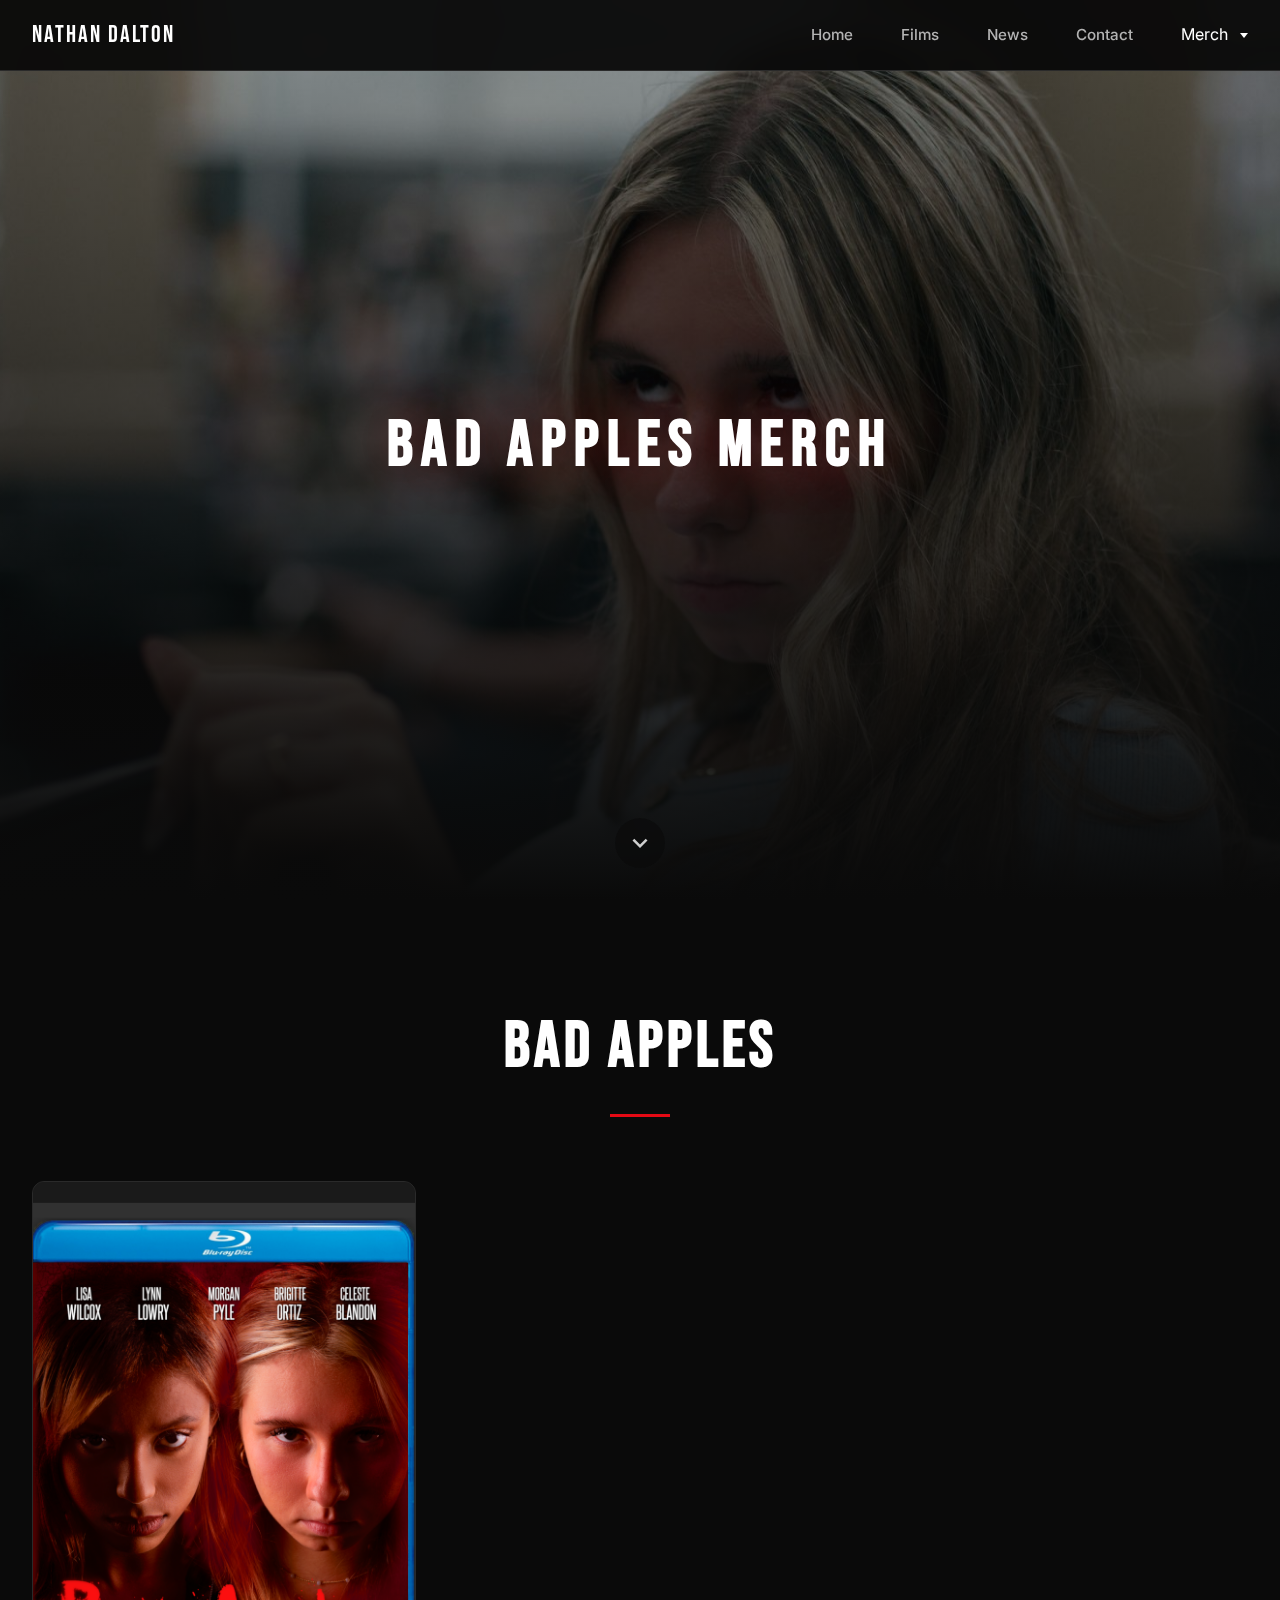
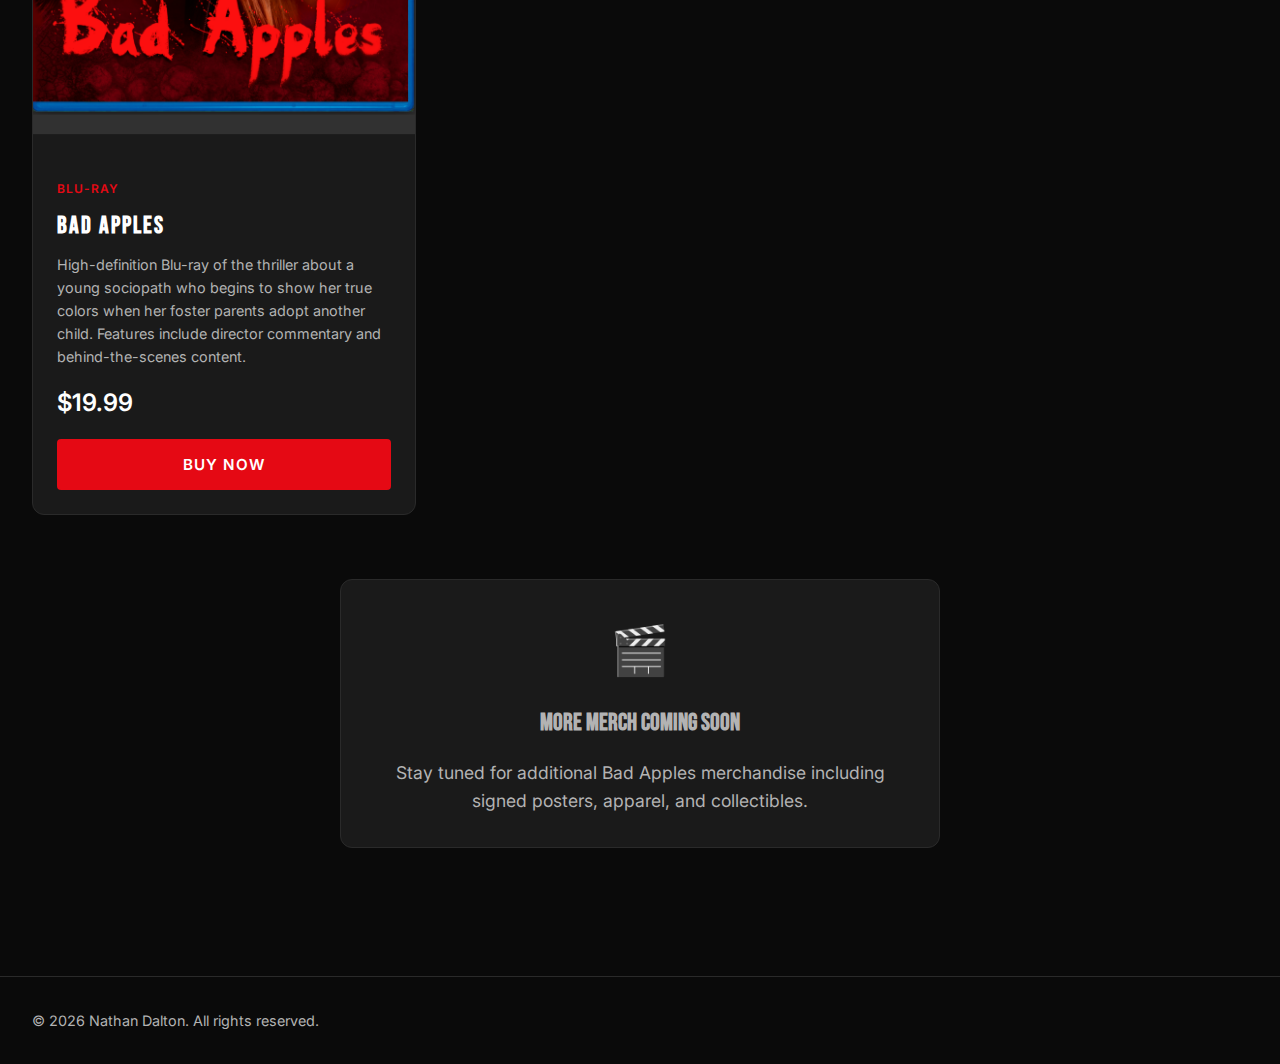
<file: bad-apples-merch.html>
<!DOCTYPE html>
<html lang="en">
<head>
    <meta charset="UTF-8">
    <meta name="viewport" content="width=device-width, initial-scale=1.0">
    <meta name="description" content="Bad Apples - Official Merchandise. Blu-ray and more coming soon.">
    <title>Bad Apples Merch | Nathan Dalton</title>
    <link rel="stylesheet" href="css/style.css">
    <link href="https://fonts.googleapis.com/css2?family=Bebas+Neue&family=Inter:wght@300;400;500;600&display=swap" rel="stylesheet">
    <style>
        .hero {
            min-height: 40vh;
        }

        .hero-title {
            font-size: clamp(2rem, 6vw, 4rem);
        }

        .merch-grid {
            display: grid;
            grid-template-columns: repeat(auto-fill, minmax(300px, 1fr));
            gap: 2rem;
            margin-top: 3rem;
        }

        .merch-item {
            background: var(--bg-card);
            border-radius: 12px;
            overflow: hidden;
            border: 1px solid var(--border);
            transition: var(--transition);
            display: flex;
            flex-direction: column;
        }

        .merch-item:hover {
            transform: translateY(-8px);
            box-shadow: 0 20px 60px rgba(0, 0, 0, 0.5);
            border-color: var(--accent);
        }

        .merch-image {
            position: relative;
            aspect-ratio: 2/3;
            overflow: hidden;
            background: var(--border);
        }

        .merch-image img {
            width: 100%;
            height: 100%;
            object-fit: contain;
            transition: var(--transition);
            background: var(--bg-card);
            transform: scale(1.1);
        }

        .merch-item:hover .merch-image img {
            transform: scale(1.3);
        }

        .merch-badge {
            position: absolute;
            top: 1rem;
            right: 1rem;
            padding: 0.5rem 1rem;
            background: var(--accent);
            color: var(--text-primary);
            font-size: 0.75rem;
            font-weight: 600;
            border-radius: 20px;
            text-transform: uppercase;
            letter-spacing: 1px;
        }

        .merch-badge.signed {
            background: linear-gradient(135deg, #f5c518 0%, #e5b015 100%);
            color: #000;
        }

        .merch-info {
            padding: 1.5rem;
            flex: 1;
            display: flex;
            flex-direction: column;
        }

        .merch-title {
            font-family: var(--font-display);
            font-size: 1.5rem;
            letter-spacing: 2px;
            margin-bottom: 0.5rem;
        }

        .merch-description {
            color: var(--text-secondary);
            font-size: 0.9rem;
            margin-bottom: 1rem;
            line-height: 1.6;
            flex: 1;
        }

        .merch-price {
            font-size: 1.5rem;
            font-weight: 600;
            color: var(--text-primary);
            margin-bottom: 1rem;
        }

        .merch-button {
            width: 100%;
            padding: 1rem;
            background: var(--accent);
            color: var(--text-primary);
            font-weight: 600;
            font-size: 0.95rem;
            border-radius: 4px;
            border: none;
            cursor: pointer;
            transition: var(--transition);
            text-transform: uppercase;
            letter-spacing: 1px;
        }

        .merch-button:hover {
            background: var(--accent-hover);
            transform: translateY(-2px);
            box-shadow: 0 10px 30px rgba(229, 9, 20, 0.3);
        }

        .merch-category {
            color: var(--accent);
            font-size: 0.75rem;
            font-weight: 600;
            letter-spacing: 1px;
            text-transform: uppercase;
            margin-bottom: 0.5rem;
        }

        .coming-soon {
            text-align: center;
            color: var(--text-secondary);
            font-size: 1.1rem;
            max-width: 600px;
            margin: 4rem auto 2rem;
            padding: 2rem;
            background: var(--bg-card);
            border-radius: 12px;
            border: 1px solid var(--border);
        }

        .coming-soon-icon {
            font-size: 3rem;
            margin-bottom: 1rem;
        }

        @media (max-width: 768px) {
            .merch-grid {
                grid-template-columns: 1fr;
            }
        }

        .hero {
            position: relative;
            overflow: hidden;
        }

        .merch-slideshow {
            position: absolute;
            top: 0;
            left: 0;
            right: 0;
            bottom: 0;
            overflow: hidden;
            z-index: 0;
        }

        .merch-slide {
            position: absolute;
            top: 0;
            left: 0;
            right: 0;
            bottom: 0;
            background-size: cover;
            background-position: center;
            opacity: 0;
            transform: scale(1.05);
            transition: opacity 2s ease-in-out;
        }

        .merch-slide.active {
            opacity: 1;
            animation: subtleZoom 10s ease-in-out infinite;
        }

        .hero-content {
            position: relative;
            z-index: 3;
        }

        @keyframes subtleZoom {
            0% {
                transform: scale(1.05);
            }
            50% {
                transform: scale(1.075);
            }
            100% {
                transform: scale(1.05);
            }
        }

        .scroll-indicator {
            position: fixed;
            bottom: 2rem;
            left: 50%;
            transform: translateX(-50%);
            width: 50px;
            height: 50px;
            display: flex;
            align-items: center;
            justify-content: center;
            opacity: 0;
            z-index: 1000;
            background: rgba(10, 10, 10, 0.7);
            border-radius: 50%;
            backdrop-filter: blur(5px);
            transition: opacity 0.5s ease-in-out;
            pointer-events: none;
        }

        .scroll-indicator.visible {
            opacity: 0.8;
        }

        .scroll-indicator svg {
            width: 30px;
            height: 30px;
            fill: var(--text-primary);
        }
    </style>
</head>
<body>
    <!-- Navigation -->
    <nav class="nav">
        <div class="nav-container">
            <a href="index.html" class="logo">NATHAN DALTON</a>
            <button class="menu-toggle" aria-label="Toggle menu">
                <span></span>
                <span></span>
                <span></span>
            </button>
            <ul class="nav-links">
                <li><a href="index.html#home">Home</a></li>
                <li><a href="index.html#films">Films</a></li>
                <li><a href="index.html#news">News</a></li>
                <li><a href="index.html#contact">Contact</a></li>
                <li class="nav-item-dropdown">
                    <span class="dropdown-toggle active">Merch<span class="dropdown-arrow"></span></span>
                    <div class="dropdown-menu">
                        <a href="merch.html">Haunted House of Pancakes</a>
                        <a href="bad-apples-merch.html" class="active">Bad Apples</a>
                    </div>
                </li>
            </ul>
        </div>
    </nav>

    <!-- Hero -->
    <section class="hero">
        <div class="hero-overlay"></div>
        <div class="merch-slideshow" id="merch-slideshow"></div>
        <div class="hero-content">
            <h1 class="hero-title">BAD APPLES MERCH</h1>
        </div>
        <div class="scroll-indicator">
            <svg viewBox="0 0 24 24" fill="currentColor">
                <path d="M7.41 8.59L12 13.17l4.59-4.58L18 10l-6 6-6-6 1.41-1.41z"/>
            </svg>
        </div>
    </section>

    <!-- Merch Section -->
    <section class="news">
        <div class="container">
            <h2 class="section-title">Bad Apples</h2>

            <div class="merch-grid">
                <!-- Blu-ray -->
                <div class="merch-item">
                    <div class="merch-image">
                        <img src="assets/images/bad-apples-bluray.png" alt="Bad Apples Blu-ray">
                    </div>
                    <div class="merch-info">
                        <span class="merch-category">Blu-ray</span>
                        <h3 class="merch-title">Bad Apples</h3>
                        <p class="merch-description">High-definition Blu-ray of the thriller about a young sociopath who begins to show her true colors when her foster parents adopt another child. Features include director commentary and behind-the-scenes content.</p>
                        <div class="merch-price">$19.99</div>
                        <button class="merch-button" onclick="window.open('https://buy.stripe.com/7sY5kCa2A72s0BW6jo8bS0a', '_blank')">Buy Now</button>
                    </div>
                </div>
            </div>

            <!-- Coming Soon -->
            <div class="coming-soon">
                <div class="coming-soon-icon">🎬</div>
                <h3 style="font-family: var(--font-display); font-size: 1.5rem; margin-bottom: 1rem;">More Merch Coming Soon</h3>
                <p>Stay tuned for additional Bad Apples merchandise including signed posters, apparel, and collectibles.</p>
            </div>
        </div>
    </section>

    <!-- Footer -->
    <footer class="footer">
        <div class="container">
            <p>&copy; 2026 Nathan Dalton. All rights reserved.</p>
        </div>
    </footer>

    <script>
        // Merch slideshow initialization - Bad Apples poster and stills
        const merchStills = [
            'https://m.media-amazon.com/images/M/MV5BY2QwY2I3MTQtY2Q4Yi00ZjZmLWE4MGUtNWQ4ZDM1YTY3ODBmXkEyXkFqcGc@._V1_FMjpg_UX1000_.jpg',
            'assets/images/bad-apples-stills/still1.jpg',
            'assets/images/bad-apples-stills/still2.jpg',
            'assets/images/bad-apples-stills/still3.jpg',
            'assets/images/bad-apples-stills/still4.jpg',
            'assets/images/bad-apples-stills/still5.jpg'
        ];

        function initMerchSlideshow() {
            const slideshow = document.getElementById('merch-slideshow');
            if (!slideshow) return;

            // Shuffle the stills for random order
            const shuffled = [...merchStills].sort(() => Math.random() - 0.5);

            // Clear existing content
            slideshow.innerHTML = '';

            // Create slides using DOM methods (XSS prevention)
            shuffled.forEach(url => {
                const slide = document.createElement('div');
                slide.className = 'merch-slide';
                // Use setAttribute for style to prevent XSS from URL
                slide.style.backgroundImage = `url('${CSS.escape(url)}')`;
                slideshow.appendChild(slide);
            });

            const slides = slideshow.querySelectorAll('.merch-slide');
            let currentSlide = 0;

            function nextSlide() {
                slides[currentSlide].classList.remove('active');
                currentSlide = (currentSlide + 1) % slides.length;
                slides[currentSlide].classList.add('active');
            }

            slides[0]?.classList.add('active');
            setInterval(nextSlide, 10000);
        }

        // Initialize on load
        document.addEventListener('DOMContentLoaded', () => {
            initMerchSlideshow();

            // Mobile menu toggle
            document.querySelector('.menu-toggle').addEventListener('click', () => {
                document.querySelector('.nav-links').classList.toggle('active');
            });

            // Dropdown toggle (works on both desktop and mobile)
            const dropdownToggle = document.querySelector('.dropdown-toggle');
            const dropdownMenu = document.querySelector('.dropdown-menu');
            const navItemDropdown = document.querySelector('.nav-item-dropdown');

            if (dropdownToggle && dropdownMenu && navItemDropdown) {
                dropdownToggle.addEventListener('click', (e) => {
                    e.preventDefault();
                    navItemDropdown.classList.toggle('dropdown-active');
                });

                // Close dropdown when clicking outside
                document.addEventListener('click', (e) => {
                    if (!navItemDropdown.contains(e.target)) {
                        navItemDropdown.classList.remove('dropdown-active');
                    }
                });

                // Close dropdown when clicking a dropdown link
                dropdownMenu.querySelectorAll('a').forEach(link => {
                    link.addEventListener('click', () => {
                        navItemDropdown.classList.remove('dropdown-active');
                    });
                });
            }

            // Scroll indicator visibility
            const scrollIndicator = document.querySelector('.scroll-indicator');
            const heroSection = document.querySelector('.hero');
            const newsSection = document.querySelector('.news');

            function updateScrollIndicator() {
                const heroBottom = heroSection.getBoundingClientRect().bottom;
                const newsTop = newsSection ? newsSection.getBoundingClientRect().top : window.innerHeight;

                // Show indicator when hero is still visible and news section hasn't appeared
                if (heroBottom > 0 && (newsSection ? newsTop > window.innerHeight * 0.5 : true)) {
                    scrollIndicator.classList.add('visible');
                } else {
                    scrollIndicator.classList.remove('visible');
                }
            }

            // Initial check
            updateScrollIndicator();

            // Update on scroll
            window.addEventListener('scroll', updateScrollIndicator);
        });
    </script>
</body>
</html>
</file>
<file: css/style.css>
/* ===== CSS RESET & BASE ===== */
*, *::before, *::after {
    box-sizing: border-box;
    margin: 0;
    padding: 0;
}

:root {
    --bg-primary: #0a0a0a;
    --bg-secondary: #111111;
    --bg-card: #1a1a1a;
    --text-primary: #ffffff;
    --text-secondary: #b3b3b3;
    --accent: #e50914;
    --accent-hover: #f40612;
    --border: #2a2a2a;
    --transition: 0.3s cubic-bezier(0.4, 0, 0.2, 1);
    --font-display: 'Bebas Neue', sans-serif;
    --font-body: 'Inter', sans-serif;
}

html {
    scroll-behavior: smooth;
}

body {
    font-family: var(--font-body);
    background: var(--bg-primary);
    color: var(--text-primary);
    line-height: 1.6;
    overflow-x: hidden;
}

.container {
    max-width: 1400px;
    margin: 0 auto;
    padding: 0 2rem;
}

img {
    max-width: 100%;
    display: block;
}

a {
    text-decoration: none;
    color: inherit;
    transition: var(--transition);
}

button {
    border: none;
    background: none;
    cursor: pointer;
    font-family: inherit;
}

/* ===== NAVIGATION ===== */
.nav {
    position: fixed;
    top: 0;
    left: 0;
    right: 0;
    z-index: 1000;
    background: rgba(10, 10, 10, 0.95);
    backdrop-filter: blur(10px);
    border-bottom: 1px solid var(--border);
}

.nav-container {
    max-width: 1400px;
    margin: 0 auto;
    padding: 1rem 2rem;
    display: flex;
    justify-content: space-between;
    align-items: center;
    position: relative;
}

.logo {
    font-family: var(--font-display);
    font-size: 1.5rem;
    letter-spacing: 2px;
    color: var(--text-primary);
}

.nav-links {
    display: flex;
    gap: 3rem;
    list-style: none;
}

.nav-links a {
    color: var(--text-secondary);
    font-size: 0.95rem;
    font-weight: 500;
    position: relative;
}

.nav-links a:hover,
.nav-links a:focus {
    color: var(--text-primary);
}

.nav-links a::after {
    content: '';
    position: absolute;
    bottom: -4px;
    left: 0;
    width: 0;
    height: 2px;
    background: var(--accent);
    transition: var(--transition);
}

.nav-links a:hover::after {
    width: 100%;
}

.menu-toggle {
    display: none;
    flex-direction: column;
    gap: 5px;
    padding: 5px;
}

.menu-toggle span {
    width: 25px;
    height: 2px;
    background: var(--text-primary);
    transition: var(--transition);
}

/* Dropdown Menu */
.nav-item-dropdown {
    position: relative;
}

.dropdown-toggle {
    display: flex;
    align-items: center;
    gap: 0.5rem;
    cursor: pointer;
}

.dropdown-toggle::after {
    content: '';
    position: absolute;
    bottom: -4px;
    left: 0;
    width: 0;
    height: 2px;
    background: var(--accent);
    transition: var(--transition);
}

.dropdown-toggle:hover::after,
.nav-item-dropdown.dropdown-active .dropdown-toggle::after {
    width: 100%;
}

.dropdown-arrow {
    width: 0;
    height: 0;
    border-left: 4px solid transparent;
    border-right: 4px solid transparent;
    border-top: 5px solid currentColor;
    transition: var(--transition);
    margin-left: 0.25rem;
}

.nav-item-dropdown.dropdown-active .dropdown-arrow {
    transform: rotate(180deg);
}

.dropdown-menu {
    position: absolute;
    top: 100%;
    left: 0;
    min-width: 200px;
    background: var(--bg-card);
    border: 1px solid var(--border);
    border-radius: 8px;
    padding: 0.5rem 0;
    opacity: 0;
    visibility: hidden;
    transform: translateY(-5px);
    transition: opacity 0.3s ease, transform 0.3s ease, visibility 0.3s;
    box-shadow: 0 10px 40px rgba(0, 0, 0, 0.5);
    z-index: 1001;
    pointer-events: none;
}

.nav-item-dropdown.dropdown-active .dropdown-menu {
    opacity: 1;
    visibility: visible;
    transform: translateY(8px);
    pointer-events: auto;
}

.dropdown-menu a {
    display: block;
    padding: 0.75rem 1.5rem;
    color: var(--text-secondary);
    font-size: 0.9rem;
    white-space: nowrap;
}

.dropdown-menu a:hover {
    background: var(--bg-secondary);
    color: var(--text-primary);
}

.dropdown-menu a::after {
    display: none;
}

/* ===== HERO SECTION ===== */
.hero {
    position: relative;
    height: 100vh;
    min-height: 600px;
    display: flex;
    align-items: center;
    justify-content: center;
    background: linear-gradient(135deg, var(--bg-secondary) 0%, var(--bg-primary) 100%);
    overflow: hidden;
}

.hero::before {
    content: '';
    position: absolute;
    top: 0;
    left: 0;
    right: 0;
    bottom: 0;
    background: radial-gradient(ellipse at center, rgba(229, 9, 20, 0.1) 0%, transparent 70%);
    pointer-events: none;
}

.hero-overlay {
    position: absolute;
    top: 0;
    left: 0;
    right: 0;
    bottom: 0;
    background: linear-gradient(to bottom, rgba(10, 10, 10, 0.3) 0%, var(--bg-primary) 100%);
    pointer-events: none;
    z-index: 2;
}

/* ===== HERO SLIDESHOW ===== */
.hero-slideshow {
    position: absolute;
    top: 0;
    left: 0;
    right: 0;
    bottom: 0;
    overflow: hidden;
    z-index: 0;
}

.slide {
    position: absolute;
    top: 0;
    left: 0;
    right: 0;
    bottom: 0;
    background-size: cover;
    background-position: center;
    opacity: 0;
    transform: scale(1.05);
    transition: opacity 2s ease-in-out;
}

.slide.active {
    opacity: 1;
    animation: subtleZoom 10s ease-in-out infinite;
}

@keyframes subtleZoom {
    0% {
        transform: scale(1.05);
    }
    50% {
        transform: scale(1.075);
    }
    100% {
        transform: scale(1.05);
    }
}

.hero-content {
    position: relative;
    text-align: center;
    z-index: 3;
    animation: fadeInUp 1s ease-out;
}

@keyframes fadeInUp {
    from {
        opacity: 0;
        transform: translateY(30px);
    }
    to {
        opacity: 1;
        transform: translateY(0);
    }
}

.hero-title {
    font-family: var(--font-display);
    font-size: clamp(3rem, 10vw, 8rem);
    letter-spacing: 8px;
    line-height: 1;
    margin-bottom: 0.5rem;
    text-shadow: 0 0 60px rgba(229, 9, 20, 0.3);
}

.hero-subtitle {
    font-size: 1.25rem;
    color: var(--text-secondary);
    letter-spacing: 4px;
    text-transform: uppercase;
    margin-bottom: 2rem;
}

.hero-socials {
    display: flex;
    justify-content: center;
    align-items: center;
    gap: 1.5rem;
    flex-wrap: wrap;
}

.hero-socials > *:first-child {
    margin-right: 3rem;
}

.hero-socials > *:last-child {
    margin-left: 3rem;
}

.social-link {
    color: var(--text-primary);
    font-weight: 500;
    letter-spacing: 1px;
    position: relative;
}

.social-link::after {
    content: '';
    position: absolute;
    bottom: -4px;
    left: 0;
    width: 0;
    height: 1px;
    background: var(--text-primary);
    transition: var(--transition);
}

.social-link:hover::after {
    width: 100%;
}

.cta-button {
    padding: 0.875rem 2.5rem;
    background: var(--accent);
    color: var(--text-primary);
    font-weight: 600;
    letter-spacing: 1px;
    border-radius: 4px;
    transition: var(--transition);
}

.cta-button:hover {
    background: var(--accent-hover);
    transform: translateY(-2px);
    box-shadow: 0 10px 30px rgba(229, 9, 20, 0.3);
}

/* Hero Merch Dropdown */
.hero-merch-dropdown {
    position: relative;
    display: inline-block;
}

.merch-dropdown-toggle {
    padding: 0.875rem 2rem;
    background: transparent;
    color: var(--text-primary);
    font-weight: 500;
    letter-spacing: 1px;
    border: 1px solid var(--border);
    border-radius: 4px;
    transition: var(--transition);
    cursor: pointer;
    font-family: var(--font-body);
}

.merch-dropdown-toggle:hover {
    background: var(--bg-card);
    border-color: var(--accent);
}

.hero-dropdown-menu {
    position: absolute;
    top: 100%;
    left: 50%;
    transform: translateX(-50%) translateY(-5px);
    min-width: 200px;
    background: var(--bg-card);
    border: 1px solid var(--border);
    border-radius: 8px;
    padding: 0.5rem 0;
    opacity: 0;
    visibility: hidden;
    transition: opacity 0.3s ease, transform 0.3s ease, visibility 0.3s;
    box-shadow: 0 10px 40px rgba(0, 0, 0, 0.5);
    z-index: 100;
    pointer-events: none;
    margin-top: 0.5rem;
}

.hero-merch-dropdown.dropdown-active .hero-dropdown-menu {
    opacity: 1;
    visibility: visible;
    transform: translateX(-50%) translateY(0);
    pointer-events: auto;
}

.hero-dropdown-menu a {
    display: block;
    padding: 0.75rem 1.5rem;
    color: var(--text-secondary);
    font-size: 0.9rem;
    text-align: center;
    transition: var(--transition);
}

.hero-dropdown-menu a:hover {
    background: var(--bg-secondary);
    color: var(--text-primary);
}

/* ===== SECTIONS ===== */
section {
    padding: 6rem 0;
}

.section-title {
    font-family: var(--font-display);
    font-size: clamp(2.5rem, 5vw, 4rem);
    letter-spacing: 4px;
    text-align: center;
    margin-bottom: 4rem;
    position: relative;
}

.section-title::after {
    content: '';
    display: block;
    width: 60px;
    height: 3px;
    background: var(--accent);
    margin: 1rem auto 0;
}

/* ===== FILMS SECTION ===== */
.films {
    background: var(--bg-secondary);
}

.films-grid {
    display: grid;
    grid-template-columns: repeat(auto-fill, minmax(350px, 1fr));
    gap: 2.5rem;
}

.film-card {
    background: var(--bg-card);
    border-radius: 12px;
    overflow: hidden;
    transition: var(--transition);
    border: 1px solid var(--border);
}

.film-card:hover {
    transform: translateY(-8px);
    box-shadow: 0 20px 60px rgba(0, 0, 0, 0.5);
    border-color: var(--accent);
}

.film-poster {
    position: relative;
    aspect-ratio: 2/3;
    overflow: hidden;
    background: var(--border);
}

.film-poster img {
    width: 100%;
    height: 100%;
    object-fit: cover;
    transition: var(--transition);
}

.film-card:hover .film-poster img {
    transform: scale(1.05);
}

.film-poster-placeholder {
    width: 100%;
    height: 100%;
    display: flex;
    align-items: center;
    justify-content: center;
    background: linear-gradient(135deg, var(--bg-card) 0%, var(--bg-secondary) 100%);
    color: var(--text-secondary);
    font-family: var(--font-display);
    font-size: 1.5rem;
    letter-spacing: 2px;
}

.film-info {
    padding: 1.75rem;
}

.film-title {
    font-family: var(--font-display);
    font-size: 1.75rem;
    letter-spacing: 2px;
    margin-bottom: 0.5rem;
}

.film-year {
    color: var(--text-secondary);
    font-size: 0.9rem;
}

.film-meta {
    display: flex;
    justify-content: space-between;
    align-items: center;
    margin-bottom: 1rem;
    gap: 1rem;
}

.film-trailer-link {
    display: inline-flex;
    align-items: center;
    gap: 0.5rem;
    color: var(--accent);
    font-size: 0.85rem;
    font-weight: 500;
    transition: var(--transition);
}

.film-trailer-link:hover {
    color: var(--accent-hover);
}

.film-trailer-link svg {
    width: 16px;
    height: 16px;
}

.film-description {
    color: var(--text-secondary);
    font-size: 0.95rem;
    margin-bottom: 1.5rem;
    line-height: 1.6;
}

.film-links {
    display: flex;
    flex-wrap: wrap;
    gap: 0.75rem;
}

.film-link {
    padding: 0.625rem 1.25rem;
    background: var(--bg-secondary);
    color: var(--text-primary);
    font-size: 0.85rem;
    font-weight: 500;
    border-radius: 4px;
    border: 1px solid var(--border);
    transition: var(--transition);
    display: inline-flex;
    align-items: center;
    gap: 0.5rem;
}

.film-link:hover {
    background: var(--accent);
    border-color: var(--accent);
    transform: translateY(-2px);
}

.film-link svg {
    width: 16px;
    height: 16px;
}

.film-link-disabled {
    padding: 0.625rem 1.25rem;
    background: var(--bg-secondary);
    color: var(--text-secondary);
    font-size: 0.85rem;
    font-weight: 500;
    border-radius: 4px;
    border: 1px dashed var(--border);
    display: inline-flex;
    align-items: center;
    gap: 0.5rem;
    cursor: not-allowed;
}

/* ===== YOUTUBE THUMBNAIL ===== */
.film-thumbnail {
    position: relative;
    width: 100%;
    aspect-ratio: 16/9;
    margin-bottom: 1rem;
    border-radius: 8px;
    overflow: hidden;
    cursor: pointer;
    transition: var(--transition);
}

.film-thumbnail:hover {
    transform: scale(1.02);
    box-shadow: 0 8px 24px rgba(229, 9, 20, 0.3);
}

.film-thumbnail img {
    width: 100%;
    height: 100%;
    object-fit: cover;
}

.thumbnail-overlay {
    position: absolute;
    top: 0;
    left: 0;
    right: 0;
    bottom: 0;
    display: flex;
    align-items: center;
    justify-content: center;
    background: rgba(0, 0, 0, 0.3);
    transition: var(--transition);
}

.film-thumbnail:hover .thumbnail-overlay {
    background: rgba(0, 0, 0, 0.5);
}

.thumbnail-overlay svg {
    width: 64px;
    height: 64px;
    filter: drop-shadow(0 4px 8px rgba(0, 0, 0, 0.5));
}

/* ===== IMDb LINK ===== */
.film-imdb {
    display: flex;
    justify-content: center;
    margin-top: 1.5rem;
    padding-top: 1.5rem;
    border-top: 1px solid var(--border);
}

.imdb-link {
    display: inline-flex;
    align-items: center;
    gap: 0.75rem;
    padding: 0.875rem 2rem;
    background: linear-gradient(135deg, #f5c518 0%, #e5b015 100%);
    color: #000;
    font-weight: 700;
    font-size: 0.95rem;
    letter-spacing: 1px;
    border-radius: 8px;
    transition: var(--transition);
    box-shadow: 0 4px 12px rgba(245, 197, 24, 0.2);
}

.imdb-link:hover {
    transform: translateY(-2px);
    box-shadow: 0 8px 24px rgba(245, 197, 24, 0.4);
}

.imdb-link svg {
    width: 24px;
    height: 24px;
}

/* ===== NEWS SECTION ===== */
.news {
    background: var(--bg-primary);
}

.news-grid {
    display: grid;
    gap: 2rem;
    max-width: 900px;
    margin: 0 auto;
}

.news-card {
    background: var(--bg-card);
    padding: 2rem;
    border-radius: 12px;
    border: 1px solid var(--border);
    transition: var(--transition);
}

.news-card:hover {
    border-color: var(--accent);
    transform: translateX(8px);
}

.news-date {
    color: var(--accent);
    font-size: 0.85rem;
    font-weight: 600;
    letter-spacing: 1px;
    text-transform: uppercase;
    margin-bottom: 0.75rem;
}

.news-title {
    font-family: var(--font-display);
    font-size: 1.75rem;
    letter-spacing: 1px;
    margin-bottom: 1rem;
}

.news-content {
    color: var(--text-secondary);
    line-height: 1.7;
}

/* ===== CONTACT SECTION ===== */
.contact {
    background: var(--bg-secondary);
    text-align: center;
}

.contact-text {
    color: var(--text-secondary);
    margin-bottom: 2rem;
}

.social-links {
    display: flex;
    gap: 1.5rem;
    justify-content: center;
    flex-wrap: wrap;
}

.social-icon {
    width: 50px;
    height: 50px;
    display: flex;
    align-items: center;
    justify-content: center;
    background: var(--bg-card);
    border-radius: 50%;
    border: 1px solid var(--border);
    transition: var(--transition);
}

.social-icon:hover {
    background: var(--accent);
    border-color: var(--accent);
    transform: translateY(-4px) scale(1.1);
}

.social-icon svg {
    width: 24px;
    height: 24px;
}

/* ===== FOOTER ===== */
.footer {
    background: var(--bg-primary);
    padding: 2rem 0;
    border-top: 1px solid var(--border);
    text-align: center;
}

.footer .container {
    display: flex;
    justify-content: space-between;
    align-items: center;
    flex-wrap: wrap;
    gap: 1rem;
}

.footer p {
    color: var(--text-secondary);
    font-size: 0.9rem;
}

.merch-link {
    color: var(--text-secondary);
    font-size: 0.9rem;
    border: 1px solid var(--border);
    padding: 0.5rem 1rem;
    border-radius: 4px;
    transition: var(--transition);
}

.merch-link:hover {
    color: var(--text-primary);
    border-color: var(--accent);
}

/* ===== RESPONSIVE ===== */
@media (max-width: 768px) {
    .nav-container {
        padding: 1rem;
    }

    .menu-toggle {
        display: flex;
    }

    .nav-links {
        position: absolute;
        top: 100%;
        left: 0;
        right: 0;
        flex-direction: column;
        gap: 0;
        background: var(--bg-secondary);
        border-top: 1px solid var(--border);
        max-height: 0;
        overflow: hidden;
        transition: var(--transition);
    }

    .nav-links.active {
        max-height: 400px;
        padding: 1rem 0;
    }

    .nav-links li {
        border-top: 1px solid var(--border);
    }

    .nav-links a {
        display: block;
        padding: 1rem;
    }

    /* Mobile dropdown styles */
    .dropdown-menu {
        position: static;
        opacity: 1;
        visibility: visible;
        transform: none;
        border: none;
        border-radius: 0;
        background: var(--bg-card);
        box-shadow: none;
        padding: 0;
        max-height: 0;
        overflow: hidden;
        transition: max-height 0.3s ease;
        pointer-events: auto;
    }

    .dropdown-menu.dropdown-active {
        max-height: 200px;
    }

    .dropdown-arrow {
        display: inline-block;
    }

    .nav-item-dropdown.dropdown-active .dropdown-arrow {
        transform: rotate(180deg);
    }

    .dropdown-menu a {
        padding: 0.75rem 1rem 0.75rem 2rem;
        font-size: 0.85rem;
    }

    .hero-title {
        letter-spacing: 4px;
    }

    .hero-socials {
        flex-direction: column;
        gap: 1rem;
    }

    .hero-socials > *:first-child,
    .hero-socials > *:last-child {
        margin: 0;
    }

    .films-grid {
        grid-template-columns: 1fr;
        gap: 2rem;
    }

    .footer .container {
        flex-direction: column;
    }

    section {
        padding: 4rem 0;
    }
}
</file>
